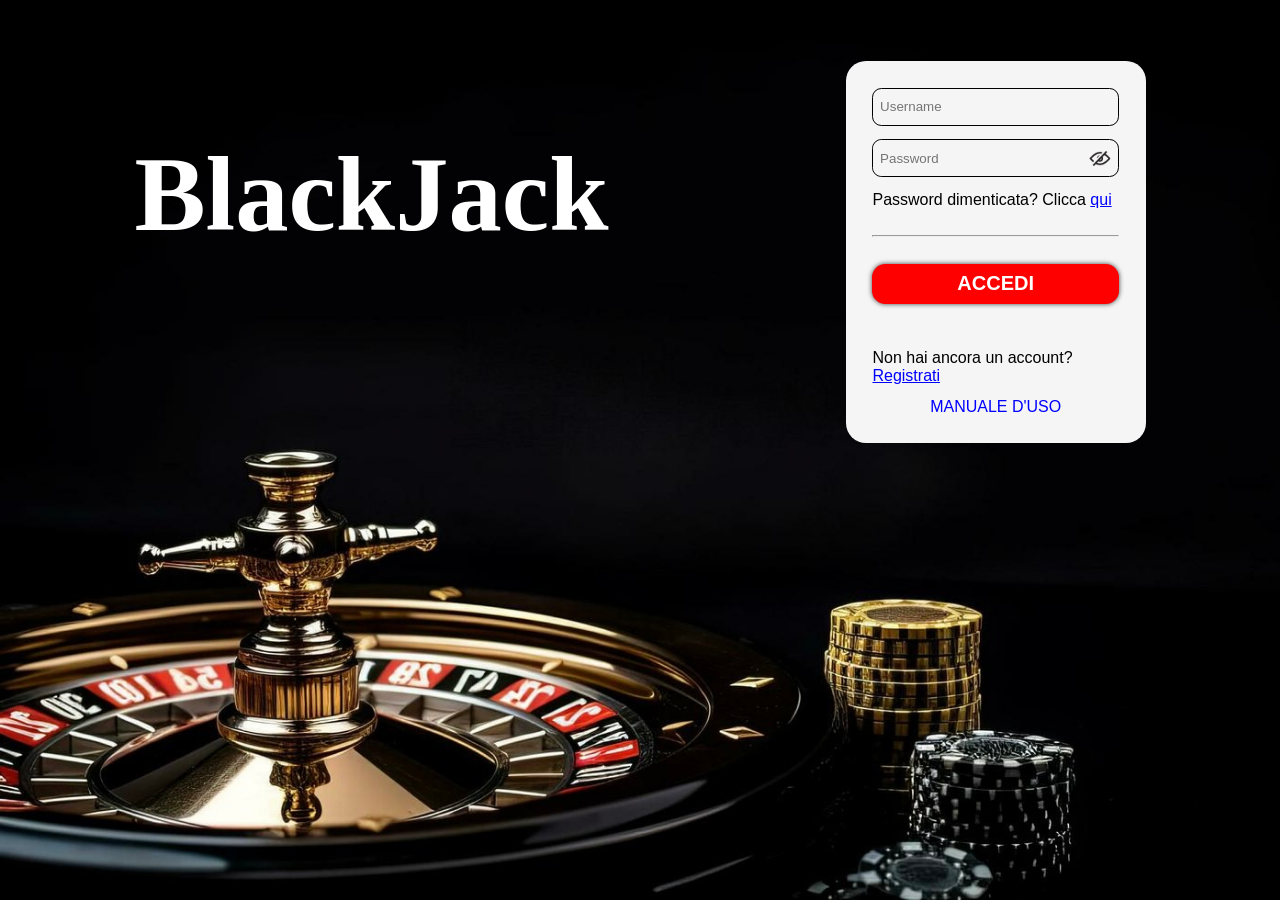
<file: index.html>
<!DOCTYPE html>
<html lang="it">
    <head>
        <title>BlackJack - Accedi</title>
        <meta charset="utf-8">
        <link rel="stylesheet" href="css/login.css">
        <script src="js/validazione.js"></script>
        <script>
        
            // AGGIUNGE EVENT LISTENER PER LA CHIAMATA DI login.php E PER MOSTRA/NASCONDI PASSWORD
            function inizializza(){
                const form = document.getElementById("form");

                form.addEventListener("submit",(event) => {
                    event.preventDefault();

                    if(validaAccesso()){
                        const credenziali = new FormData(form);

                        fetch("php/login.php",{
                            method: "POST",
                            body: credenziali
                        })
                        .then(response => {
                            if(!response.ok)
                                throw new Error();
                            return response.text();
                        })
                        .then(text => {
                            if (text == true)
                                window.location.href = "tavolo.php";
                            else {
                                const p = document.getElementById("messaggio");
                                p.innerText = text;
                            }
                        })
                        .catch(error => {
                            const p = document.getElementById("messaggio");
                            p.innerText = "Impossibile connettersi al server :/";
                        });
                    }  
                })

                const img = document.getElementById("tipoInput");
                img.addEventListener("click",(event) => {
                    
                    const input = document.getElementsByName("password")[0];

                    if(input.type == "password"){
                        input.type = "text";
                        img.setAttribute("src","img/shown.png");
                    } else {
                        input.type = "password";
                        img.setAttribute("src","img/hidden.png");
                    }
                    event.preventDefault(); 
                });
            }

        </script>
    </head>

    <body onload="inizializza()">

        <div id="blackjack">BlackJack</div>

        <div id="spazio"></div>

        <div id="accedi">
            <form id="form">

                <input type="text" name="username" placeholder="Username">

                <div id="sezione_password">
                    <input type="password" name="password" placeholder="Password">
                    <div><img id="tipoInput" alt="Mostra/nascondi password" src="img/hidden.png"></div>
                </div>
                
                <p>Password dimenticata? Clicca <a href="pwdDimenticata.html">qui</a></p>

                <div><hr></div>
    
                <button type="submit" value="invia">ACCEDI</button>

                <p id="messaggio"><br></p>
                <p>Non hai ancora un account? <a href="registrazione.html">Registrati</a></p>
                <p id="manuale"><a href="manuale.html">MANUALE D'USO</a></p>
            </form>
        </div>
        
    </body>

</html>
</file>
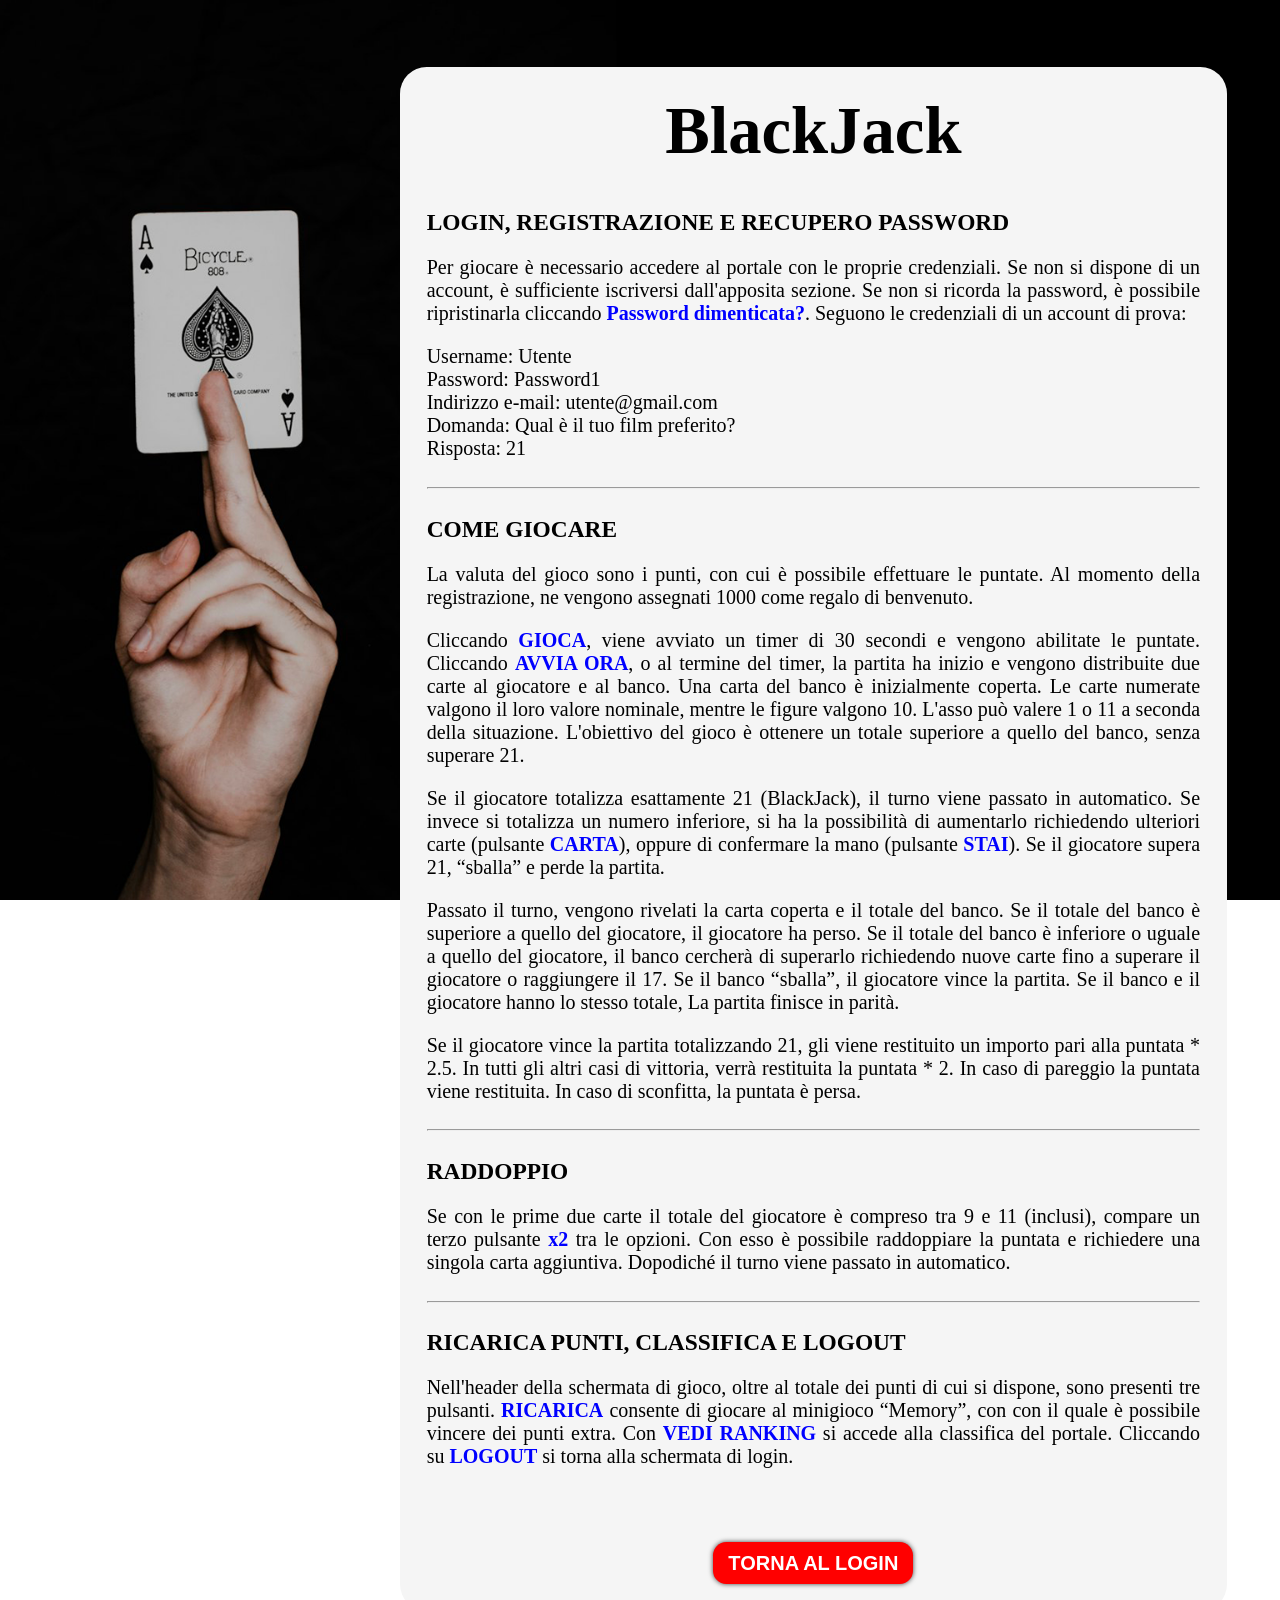
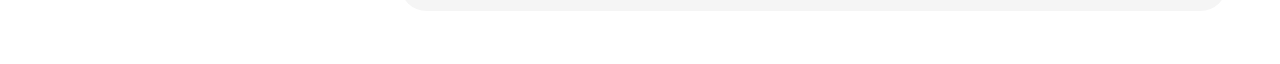
<file: manuale.html>
<!DOCTYPE html>
<html lang="it">
    <head>
        <title>BlackJack - Tutorial</title>
        <meta charset="utf-8">
        <link rel="stylesheet" href="css/manuale.css">
    </head>
    <body>
        <div id="contenuto">

            <div id="titolo">
                <h1>BlackJack</h1>
            </div>

            <div id="testo">

                <h3>LOGIN, REGISTRAZIONE E RECUPERO PASSWORD</h3>
                <p>
                    Per giocare è necessario accedere al portale con le proprie credenziali. 
                    Se non si dispone di un account, è sufficiente iscriversi dall'apposita sezione. 
                    Se non si ricorda la password, è possibile ripristinarla 
                    cliccando <b>Password dimenticata?</b>. Seguono le credenziali di un account di prova:
                </p>
                <p>
                    Username: Utente<br>Password: Password1<br>
                    Indirizzo e-mail: utente@gmail.com<br>
                    Domanda: Qual è il tuo film preferito?<br>Risposta: 21
                </p><hr>
                    
                <h3>COME GIOCARE</h3>
                <p>
                    La valuta del gioco sono i punti, con cui è possibile effettuare le puntate. 
                    Al momento della registrazione, ne vengono assegnati 1000 come regalo 
                    di benvenuto. 
                </p>
                <p>
                    Cliccando <b>GIOCA</b>, viene avviato un timer di 30 secondi e vengono abilitate le 
                    puntate. Cliccando <b>AVVIA ORA</b>, o al termine del timer, la partita ha inizio e 
                    vengono distribuite due carte al giocatore e al banco. Una carta del banco è 
                    inizialmente coperta. Le carte numerate valgono il loro valore nominale, mentre le 
                    figure valgono 10. L'asso può valere 1 o 11 a seconda della situazione. 
                    L'obiettivo del gioco è ottenere un totale superiore a quello del banco, senza 
                    superare 21.
                </p>
                <p>
                    Se il giocatore totalizza esattamente 21 (BlackJack), il turno viene passato in 
                    automatico. Se invece si totalizza un numero inferiore, 
                    si ha la possibilità di aumentarlo richiedendo ulteriori carte (pulsante <b>CARTA</b>), 
                    oppure di confermare la mano (pulsante <b>STAI</b>). Se il giocatore 
                    supera 21, “sballa” e perde la partita.
                </p>   
                    
                <p>
                    Passato il turno, vengono rivelati la carta coperta 
                    e il totale del banco. Se il totale del banco è 
                    superiore a quello del giocatore, il giocatore ha perso. Se il 
                    totale del banco è inferiore o uguale a quello del giocatore, il 
                    banco cercherà di superarlo richiedendo nuove carte fino a superare il 
                    giocatore o raggiungere il 17. Se il banco 
                    “sballa”, il giocatore vince la partita. Se il banco e il giocatore hanno lo stesso 
                    totale, La partita finisce in parità.
                </p>

                <p>
                    Se il giocatore vince la partita totalizzando 21, gli viene restituito un 
                    importo pari alla puntata * 2.5. In tutti gli altri casi di vittoria, verrà restituita 
                    la puntata * 2. In caso di pareggio la puntata viene restituita. In caso di sconfitta, 
                    la puntata è persa.
                </p><hr>  

                <h3>RADDOPPIO</h3>
                <p>   
                    Se con le prime due carte il totale del giocatore è compreso tra 9 e 11 
                    (inclusi), compare un terzo pulsante <b>x2</b> tra le opzioni. Con esso è  
                    possibile raddoppiare la puntata e richiedere una singola carta aggiuntiva.
                    Dopodiché il turno viene passato in automatico.
                </p><hr>  
                   
                <h3>RICARICA PUNTI, CLASSIFICA E LOGOUT</h3>
                <p>    
                    Nell'header della schermata di gioco, oltre al totale dei punti di cui si dispone, 
                    sono presenti tre pulsanti. <b>RICARICA</b> consente di giocare al minigioco “Memory”, con 
                    con il quale è possibile vincere dei punti extra. Con <b>VEDI RANKING</b> 
                    si accede alla classifica del portale. Cliccando su <b>LOGOUT</b> 
                    si torna alla schermata di login.
                </p>
                
            </div><br><br><br>

            <div id="login">
                <button onclick="window.location.href = 'index.html';">TORNA AL LOGIN</button>
            </div>

        </div>
    </body>
</html>
</file>
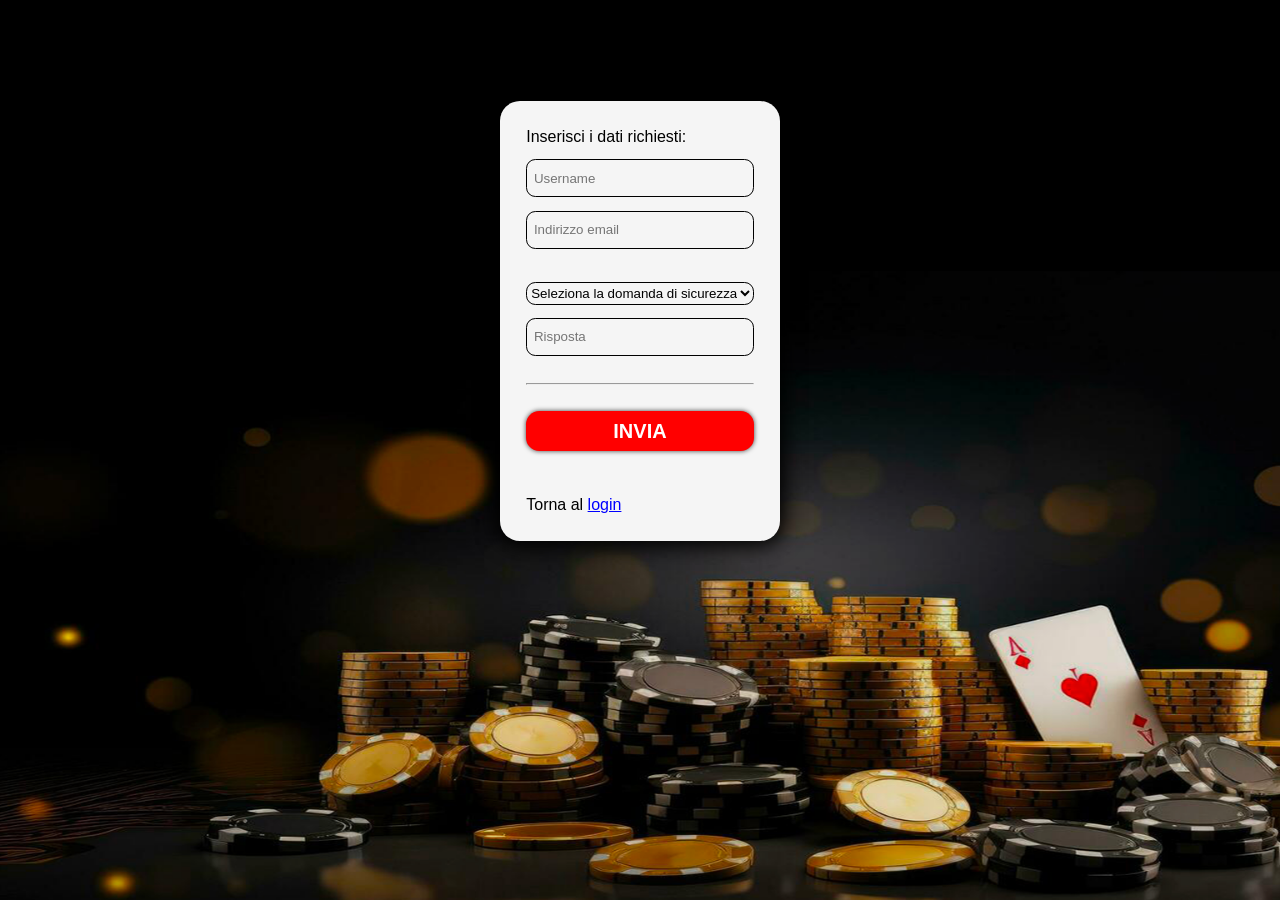
<file: pwdDimenticata.html>
<!DOCTYPE html>
<html lang="it">
    <head>
        <title>BlackJack - Cambio Password</title>
        <meta charset="utf-8">
        <link rel="stylesheet" href="css/pwdDimenticata.css">
        <script src="js/validazione.js"></script>
        <script src="js/pwdDimenticata.js"></script>
    </head>
    <body onload="inizializza()">

        <div id="sezione_form">

            <form id="form">
                <p>Inserisci i dati richiesti:</p>
                <input type="text" placeholder="Username" name="username">
                <input type="text" placeholder="Indirizzo email" name="email">
                <select name="domanda">
                    <option value="">Seleziona la domanda di sicurezza</option>
                    <option value="1">Qual è il nome del tuo animale domestico?</option>
                    <option value="2">Qual era il tuo soprannome da piccolo?</option>
                    <option value="3">Qual è il tuo film preferito?</option>
                </select>
                <input type="text" name="risposta" placeholder="Risposta">

                <hr>

                <button type="submit">INVIA</button>
                <p id="messaggio">&nbsp;</p>
                <p>Torna al <a href="index.html">login</a></p>

            </form>

        </div>

    </body>
</html>
</file>
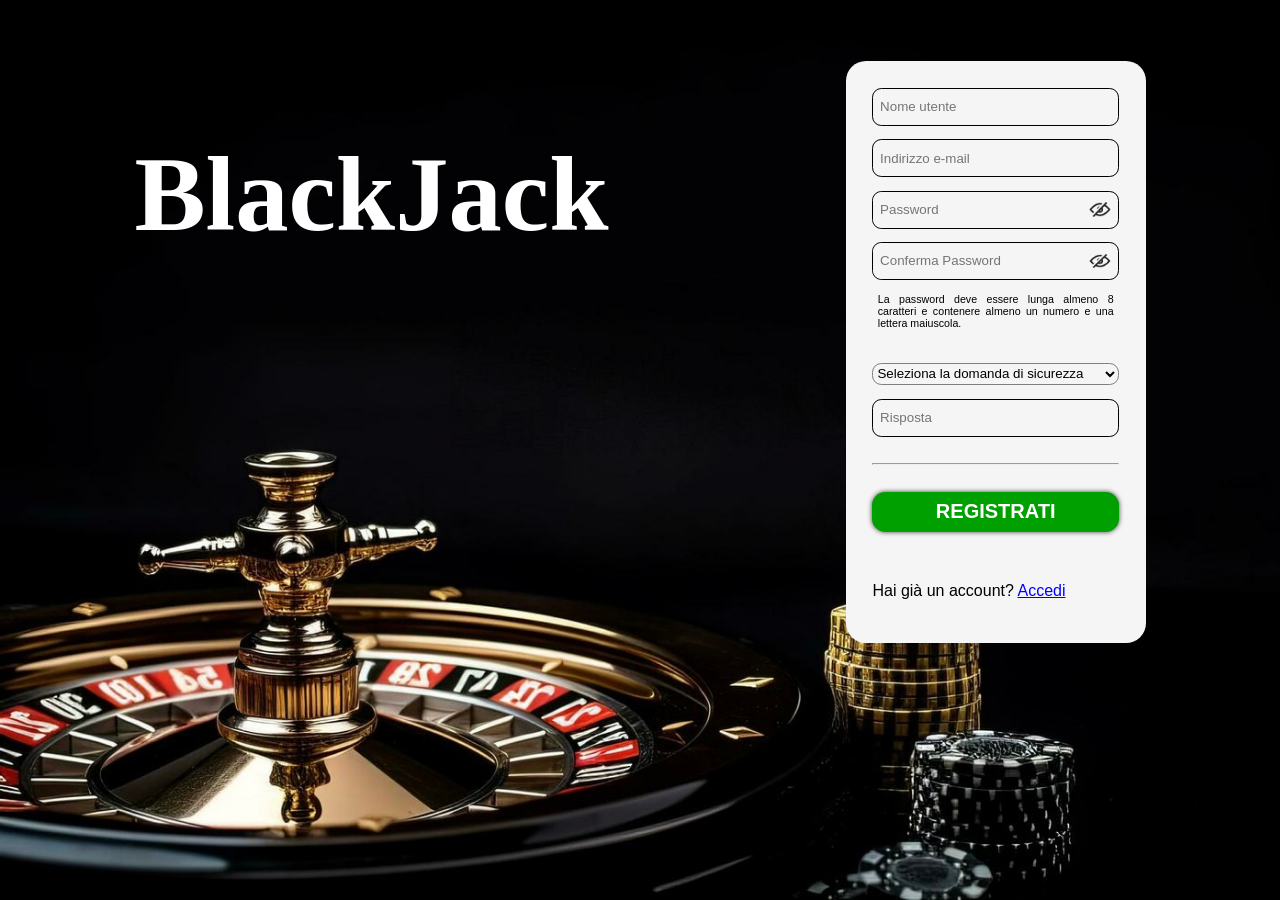
<file: registrazione.html>
<!DOCTYPE html>
<html lang="it">
    <head>
        <title>BlackJack - Registrati</title>
        <meta charset="utf-8">
        <link rel="stylesheet" href="css/registrazione.css">
        <script src="js/validazione.js"></script>
        <script>

            // AGGIUNGE EVENT LISTENER PER LA CHIAMATA DI register.php E PER MOSTRA/NASCONI PASSWORD
            function inizializza(){
                const form = document.getElementById("form");

                form.addEventListener("submit", function(event) {
                    event.preventDefault();

                    if(validaRegistrazione()){
                        const credenziali = new FormData(form);
                        
                        fetch("php/register.php", {
                            method: "POST",
                            body: credenziali
                        })
                        .then(response => {
                            if(!response.ok)
                                throw new Error();
                            return response.text();
                        })
                        .then(text => {
                            if (text == true)
                                window.location.href = "tavolo.php";
                            else {
                                const p = document.getElementById("messaggio");
                                p.innerText = text;
                            }
                        })
                        .catch(error => {
                            const p = document.getElementById("messaggio");
                            p.innerText = "Impossibile connettersi al server :/";
                        });
                    }
                
                });
            


                const img1 = document.getElementById("tipoInput1");
                img1.addEventListener("click",(event) => {
                    
                    const input = document.getElementsByName("password")[0];

                    if(input.type == "password"){
                        input.type = "text";
                        img1.setAttribute("src","img/shown.png");
                    } else {
                        input.type = "password";
                        img1.setAttribute("src","img/hidden.png");
                    }
                    event.preventDefault();
                    
                });

                const img2 = document.getElementById("tipoInput2");
                img2.addEventListener("click",(event) => {
                    
                    const input = document.getElementsByName("password2")[0];

                    if(input.type == "password"){
                        input.type = "text";
                        img2.setAttribute("src","img/shown.png");
                    } else {
                        input.type = "password";
                        img2.setAttribute("src","img/hidden.png");
                    }
                    event.preventDefault();
                    
                });
            }
            
        </script>
    </head>

    <body onload="inizializza()">

        <div id="blackjack">BlackJack</div>

        <div id="spazio"></div>

        <div id="registrati">
            <form id="form">
                <input type="text" name="username" placeholder="Nome utente">
                <input type="text" name="email" placeholder="Indirizzo e-mail">

                <div id="sezione_password1">
                    <input type="password" name="password" placeholder="Password">
                    <div><img id="tipoInput1" alt="Mostra/nascondi password" src="img/hidden.png"></div>
                </div>
                <div id="sezione_password2">
                    <input type="password" name="password2" placeholder="Conferma Password">
                    <div><img id="tipoInput2" alt="Mostra/nascondi password" src="img/hidden.png"></div>
                </div>
                <p id="nota">La password deve essere lunga almeno 8 caratteri e contenere almeno un numero e una lettera maiuscola.</p>
                
                <select name="domanda">
                    <option value="">Seleziona la domanda di sicurezza</option>
                    <option value="1">Qual è il nome del tuo animale domestico?</option>
                    <option value="2">Qual era il tuo soprannome da piccolo?</option>
                    <option value="3">Qual è il tuo film preferito?</option>
                </select>
                <input type="text" name="risposta" placeholder="Risposta">
                <div>
                    <hr>
                </div>
                <div>
                    <button type="submit">REGISTRATI</button>
                    <p id="messaggio"><br></p>
                    <p>Hai già un account? <a href="index.html">Accedi</a></p>
                </div>
            </form>
        </div>

    </body>
</html>
</file>
<file: css/login.css>
body {
    display: flex;
    flex-direction: row;
    justify-content: center;
    background-image: url("../img/login.jpg");
    background-size: cover;
    background-repeat: no-repeat;
    background-attachment: fixed;
    padding: 40pt 0pt 0pt 0pt;
}

#blackjack {
    display: flex;
    align-items: center;
    color: white;
    text-align: center;
    font-size: 80pt;
    font-weight: bold;
    width: 40%;
    height: 200pt;
}

#spazio {
    width: 20%;
    height: 80pt;
}

#accedi {
    display: flex;
    justify-content: right;
    width: 35%;
}

#dimenticata,p {
    margin: 0pt;
}

form {
    display: flex;
    flex-direction: column;
    background-color: whitesmoke;
    border-radius: 15pt;
    font-family: Helvetica, sans-serif;
    gap: 10pt;
    padding: 20pt;
    width: 65%;
}

#blackjack, #accedi {
    width: 30%;
}

input {
    background-color: whitesmoke;
    border: 1pt solid black;
    border-radius: 7pt;
    height: 27pt;
    padding: 0pt 0pt 0pt 5pt;
}

input:focus {
    outline: none;
}

hr {
    margin: 10pt 0pt 10pt 0pt;
}

button {
    background-color: red;
    border: unset;
    border-radius: 10pt;
    box-shadow: 0px 0px 5px 0px rgba(0, 0, 0, 0.75);
    color: white;
    font-weight: bold;
    font-size: 15pt;
    width: 100%;
    height: 30pt;
    cursor: pointer;
}

button:hover {
    background-color: rgb(230, 4, 4);
}

#messaggio {
    color: rgb(231, 0, 0);
    font-size: 12pt;
}

a:link, a:visited {
    color: blue;
}

#manuale {
    text-align: center;
}

#manuale > a{
    text-decoration: none;
}

#sezione_password {
    display: flex;
    flex-direction: row;
    align-items: center;
    border: 1pt solid black;
    border-radius: 7pt;
    margin: 0pt;
}

#sezione_password > input {
    border: unset;
    width: 87%;
}

#sezione_password > div {
    display: flex;
    justify-content: center;
    align-items: center;
    border-radius: 5pt;
    color: black;
    font-size: 3pt;
    margin-left: 5pt;
    padding: 0pt;
    width: 13%;
    height: 50%;
}

#sezione_password > div img {
    max-width: 80%;
    max-height: 80%;
    margin-right: 5pt;
}
</file>
<file: css/manuale.css>
body {
    background-image: url("../img/sfondoManuale.png");
    background-size: cover;
    background-repeat: no-repeat;
    background-attachment: fixed;
    margin: 50pt 40pt 40pt 300pt;
}

h1 {
    text-align: center;
    font-size: 50pt;
    margin: 0pt 0pt 30pt 0pt;
}

h3 {
    margin: unset;
}

hr {
    margin-top: 20pt;
    margin-bottom: 20pt;
}

#testo {
    font-size: 15pt;
    text-align: justify;
}

#contenuto {
    background-color: whitesmoke;
    border-radius: 20pt;
    padding: 20pt;
}

b {
    color: blue;
}

#login {
    display: flex;
    justify-content: center;
    text-align: center;
    font-weight: bold;
    font-family: Helvetica, sans-serif;
}

#login > button {
    background-color: red;
    border: unset;
    border-radius: 10pt;
    box-shadow: 0px 0px 5px 0px rgba(0, 0, 0, 0.75);
    color: white;
    font-size: 15pt;
    font-weight: bold;
    padding: 7pt;
    width: 150pt;
}

#login > p > a {
    color: white;
    text-decoration: none;
}

#login > button:hover {
    background-color: rgb(230, 4, 4);
}
</file>
<file: css/pwdDimenticata.css>
body {
    display: flex;
    flex-direction: column;
    justify-content: center;
    align-items: center;
    background-image: url(../img/sfondoRecupero.png);
    background-color: black;
    background-size: cover;
    background-repeat: no-repeat;
    background-attachment: fixed;
    padding-top: 50pt;
}

#sezione_form {
    display: flex;
    justify-content: center;
    width: 100%;
}

form {
    display: flex;
    flex-direction: column;
    background-color: whitesmoke;
    border-radius: 15pt;
    box-shadow: 0px 0px 20px 5px black;
    font-family: Helvetica, sans-serif;
    gap: 10pt;
    padding: 20pt;
    margin: 20pt;
    width: 18%;
}

input {
    background-color: whitesmoke;
    border: 1pt solid black;
    border-radius: 7pt;
    padding: 0pt 0pt 0pt 5pt;
    height: 27pt;
}

input:focus {
    outline: none;
}

select {
    background-color: whitesmoke;
    border: 1pt solid black;
    border-radius: 7pt;
    margin-top: 15pt;
    height: 17pt;
}

hr {
    margin: 10pt 0pt 10pt 0pt;
}

button {
    background-color: red;
    border: unset;
    border-radius: 10pt;
    box-shadow: 0px 0px 5px 0px rgba(0, 0, 0, 0.75);
    color: white;
    font-weight: bold;
    font-size: 15pt;
    width: 100%;
    height: 30pt;
    cursor: pointer;
}

button:hover {
    background-color: rgb(230, 4, 4);
}

#messaggio {
    color: red;
    font-size: 12pt;
}

a {
    color: blue;
}

p {
    margin: 0pt;
}

#sezione_password1,#sezione_password2 {
    display: flex;
    flex-direction: row;
    justify-content: center;
    align-items: center;
    border: 1pt solid black;
    border-radius: 7pt;
}

#sezione_password1 > div {
    display: flex;
    justify-content: center;
    align-items: center;
    border-radius: 5pt;
    color: black;
    font-size: 3pt;
    margin-left: 5pt;
    padding: 0pt;
    width: 13%;
    height: 50%;   
}

#sezione_password2 > div {
    display: flex;
    justify-content: center;
    align-items: center;
    border-radius: 5pt;
    color: black;
    font-size: 3pt;
    margin-left: 5pt;
    padding: 0pt;
    width: 13%;
    height: 50%;   
}

#sezione_password1 > input {
    width: 87%;
    border: unset;
}

#sezione_password2 > input {
    width: 87%;
    border: unset;
}

#sezione_password1 > div img {
    max-width: 80%;
    max-height: 80%;
    margin-right: 5pt;
}

#sezione_password2 > div img {
    max-width: 80%;
    max-height: 80%;
    margin-right: 5pt;
}

#nota {
    font-size: 8pt;
    text-align: justify;
    margin: 0pt;
    padding: 0pt 4pt 0pt 4pt;
}
</file>
<file: css/registrazione.css>
body {
    display: flex;
    flex-direction: row;
    justify-content: center;
    background-image: url("../img/login.jpg");
    background-size: cover;
    background-repeat: no-repeat;
    background-attachment: fixed;
    padding: 40pt 0pt 0pt 0pt;
}

#blackjack {
    display: flex;
    align-items: center;
    color: white;
    text-align: center;
    font-size: 80pt;
    font-weight: bold;
    width: 40%;
    height: 200pt;
}

#spazio {
    height: 80pt;
    width: 20%;
}

#registrati {
    display: flex;
    justify-content: right;
    width: 35%;
}

form {
    display: flex;
    flex-direction: column;
    background-color: whitesmoke;
    border-radius: 15pt;
    font-family: Helvetica, sans-serif;
    gap: 10pt;
    padding: 20pt;
    width: 65%;
}

#blackjack, #registrati {
    width: 30%;
}

input {
    background-color: whitesmoke;
    border: 1pt solid black;
    border-radius: 7pt;
    padding: 0pt 0pt 0pt 5pt;
    height: 27pt;
}

input:focus {
    outline: none;
}

select {
    background-color: whitesmoke;
    border: 0.5pt solid gray;
    border-radius: 7pt;
    margin-top: 15pt;
    height: 17pt;
}

#nota {
    font-size: 8pt;
    text-align: justify;
    margin: 0pt;
    padding: 0pt 4pt 0pt 4pt;
}

hr {
    margin: 10pt 0pt 10pt 0pt;
}

button {
    background-color: rgb(0, 160, 0);
    box-shadow: 0px 0px 5px 0px rgba(0, 0, 0, 0.75);
    border: unset;
    border-radius: 10pt;
    color: white;
    font-weight: bold;
    font-size: 15pt;
    width: 100%;
    height: 30pt;
    cursor: pointer;
}

button:hover {
    background-color: rgb(0, 176, 0);
}

#messaggio {
    color: red;
    font-size: 12pt;
}

a:link, a:visited {
    color: blue;
}

#sezione_password1,#sezione_password2 {
    display: flex;
    flex-direction: row;
    justify-content: center;
    align-items: center;
    border: 1pt solid black;
    border-radius: 7pt;
}

#sezione_password1 > div {
    display: flex;
    justify-content: center;
    align-items: center;
    border-radius: 5pt;
    color: black;
    font-size: 3pt;
    margin-left: 5pt;
    padding: 0pt;
    width: 13%;
    height: 50%;   
}

#sezione_password2 > div {
    display: flex;
    justify-content: center;
    align-items: center;
    border-radius: 5pt;
    color: black;
    font-size: 3pt;
    margin-left: 5pt;
    padding: 0pt;
    width: 13%;
    height: 50%;   
}

#sezione_password1 > input {
    width: 87%;
    border: unset;
}

#sezione_password2 > input {
    width: 87%;
    border: unset;
}

#sezione_password1 > div img {
    max-width: 80%;
    max-height: 80%;
    margin-right: 5pt;
}

#sezione_password2 > div img {
    max-width: 80%;
    max-height: 80%;
    margin-right: 5pt;
}
</file>
